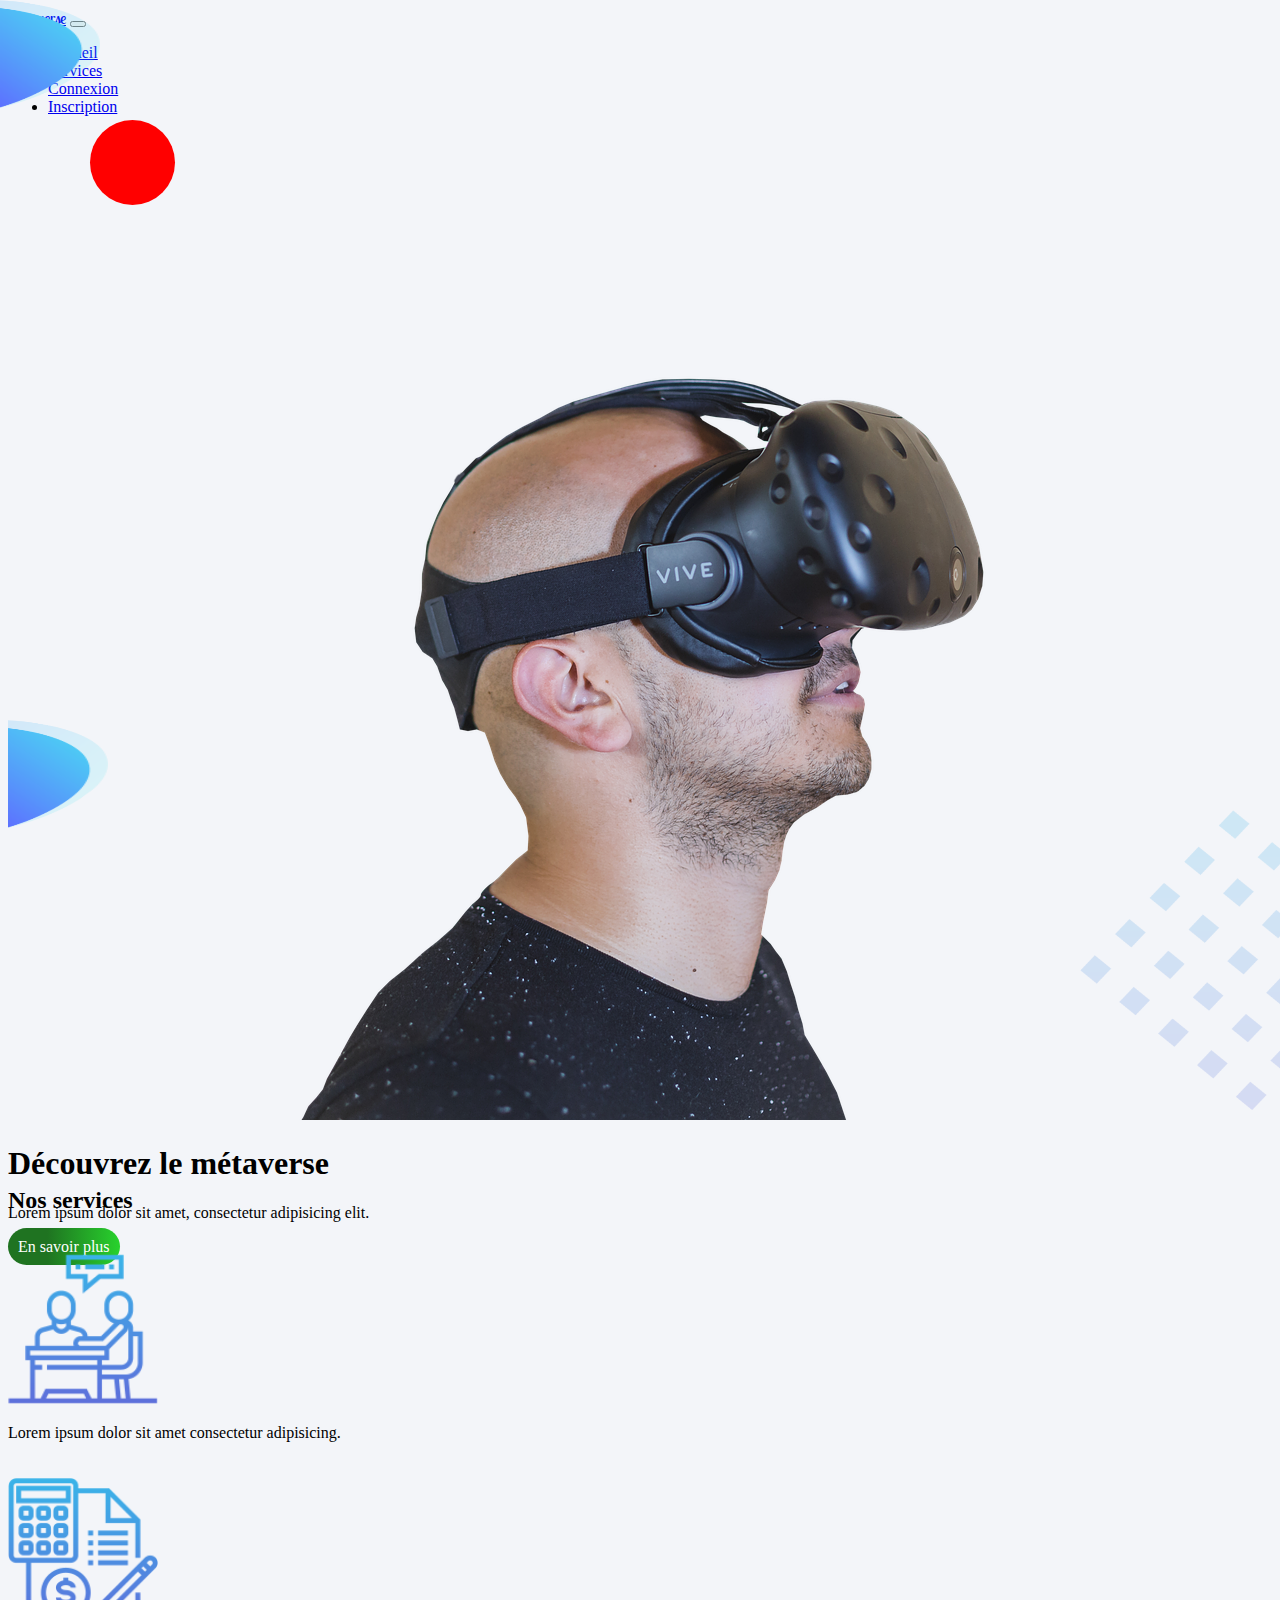
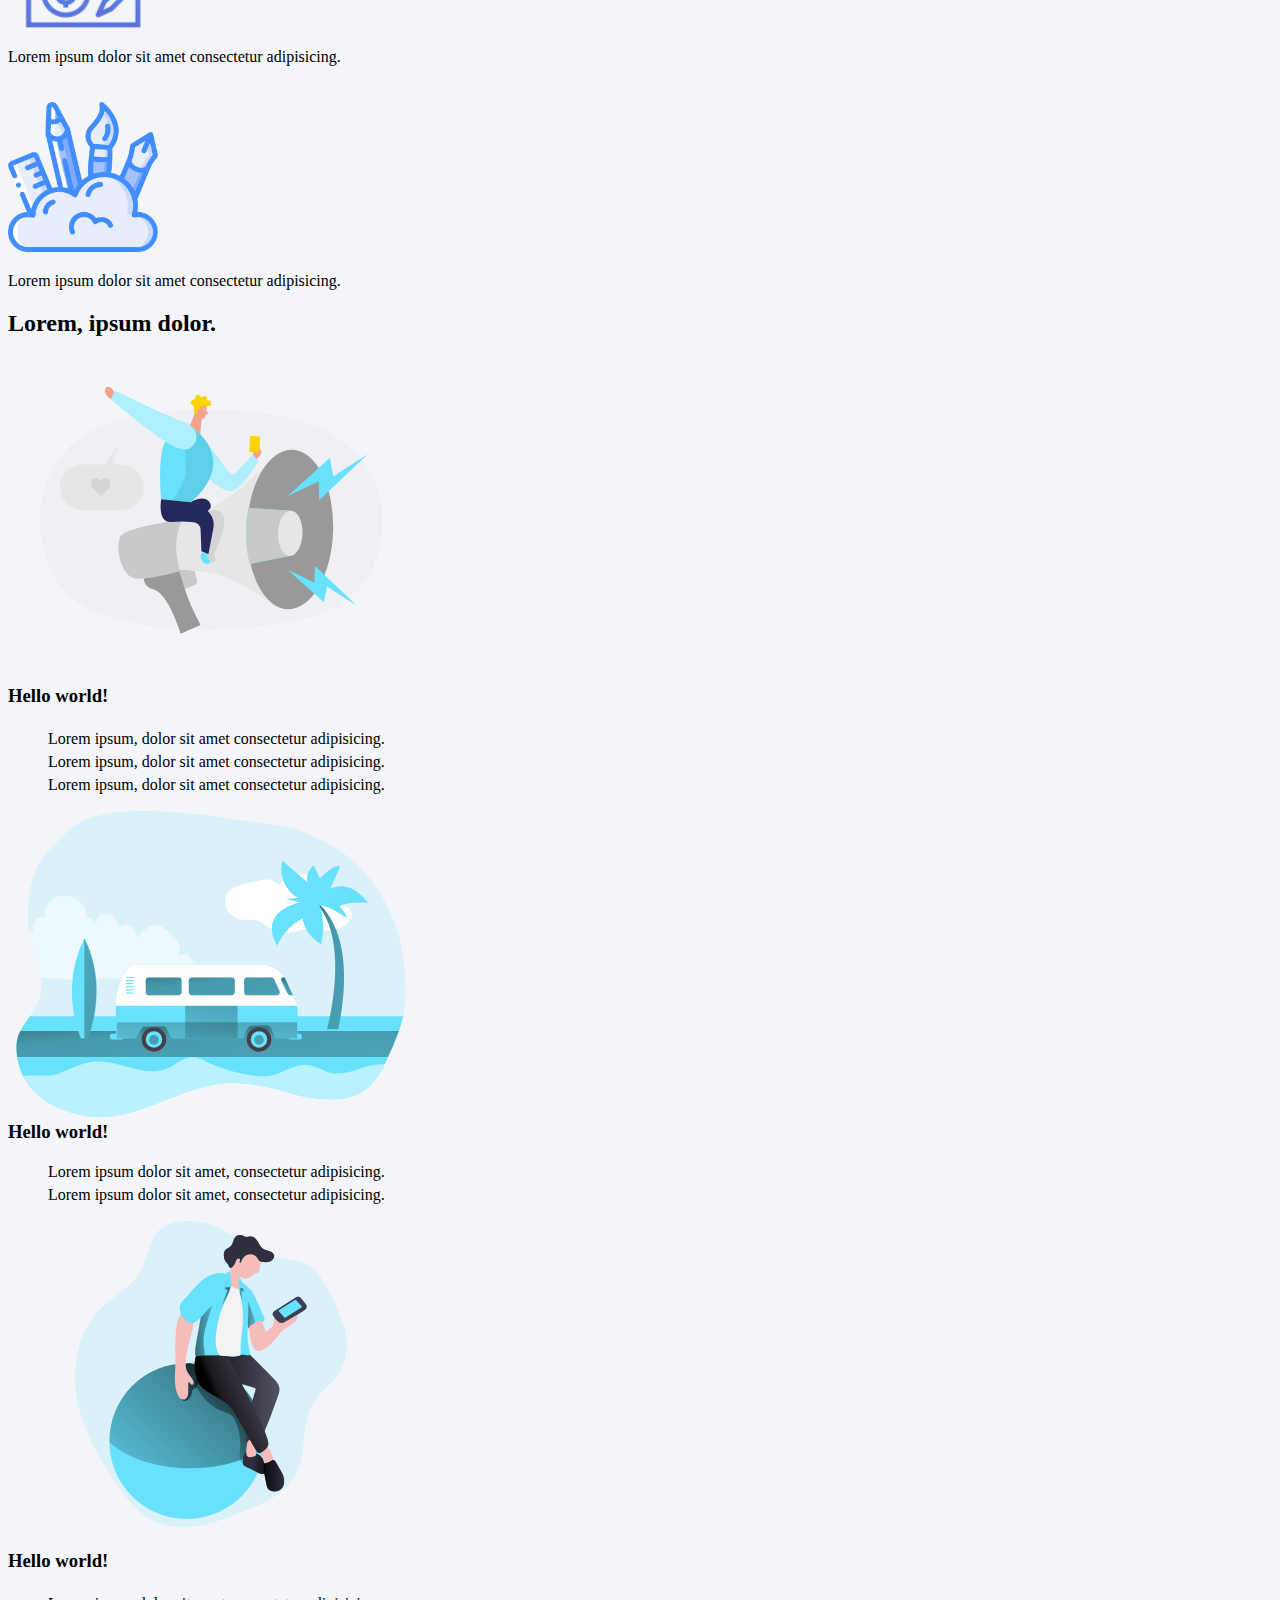
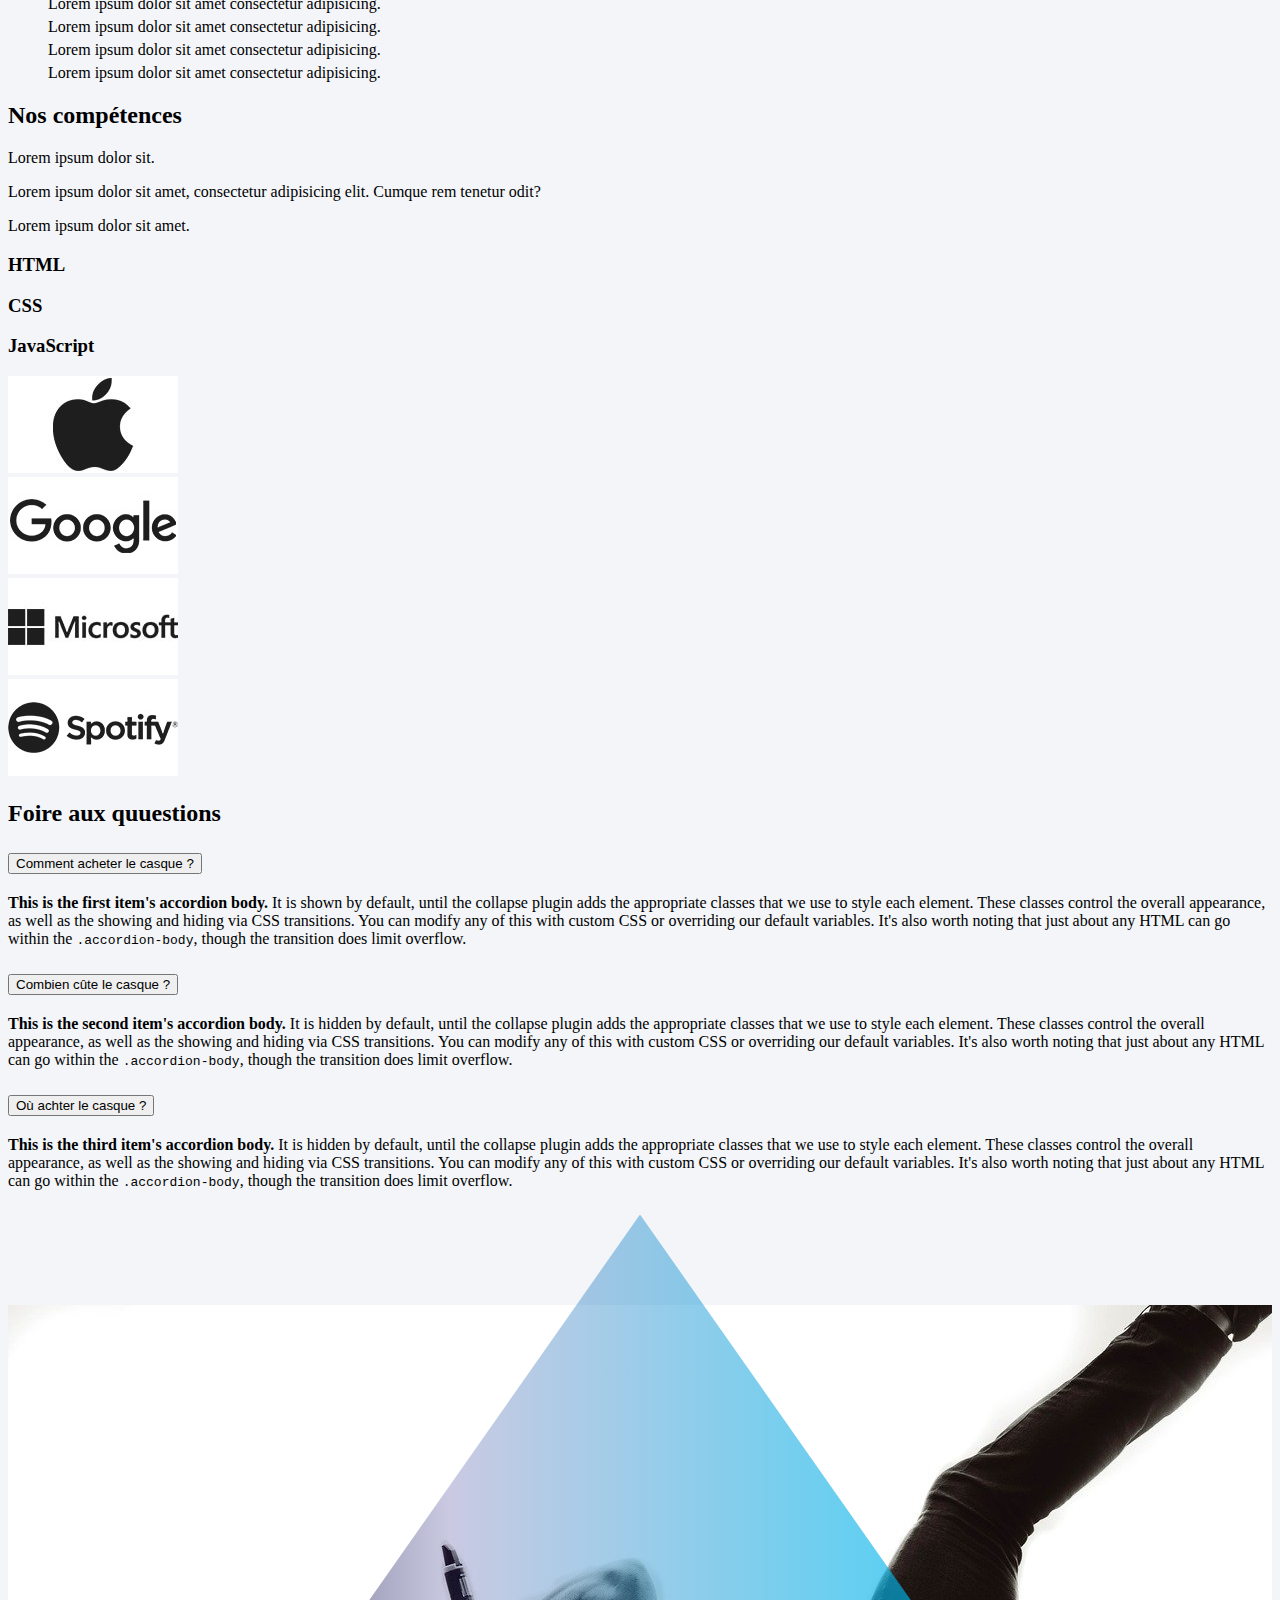
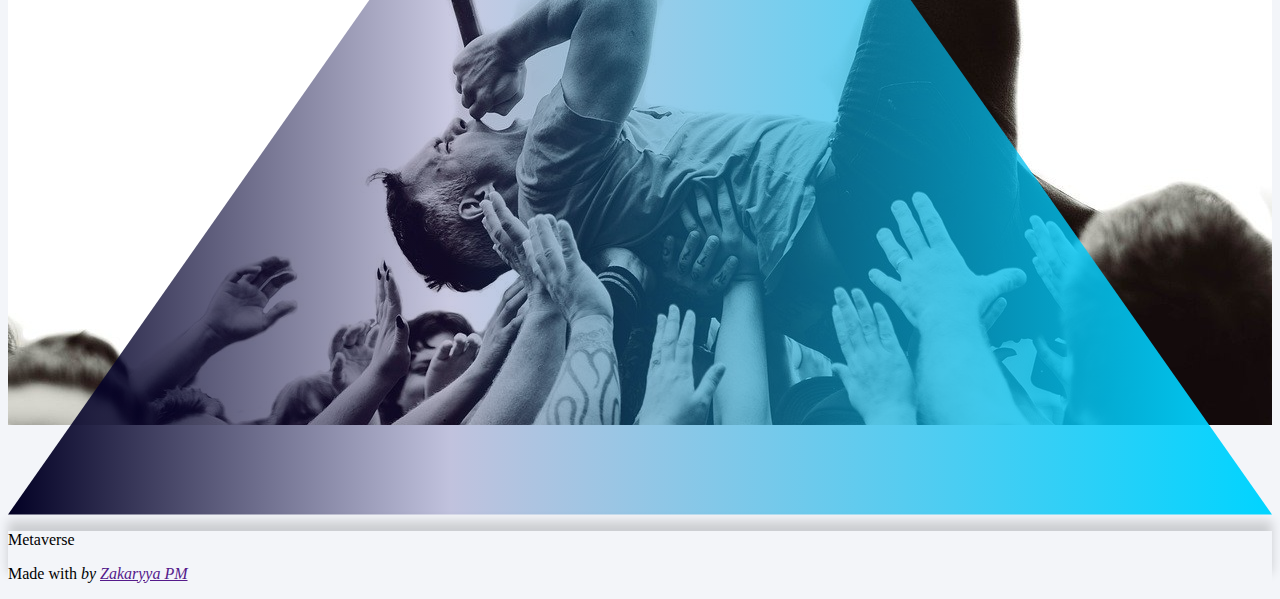
<file: index.html>
<!DOCTYPE html>
<html lang="fr">

<head>
    <!-- Début : encodage des caractères -->
    <meta charset="utf-8">
    <!-- Fin : encodage des caractères -->

    <!-- Début : Mise en place du minimum de confiiguration pour le responsive design -->
    <meta name="viewport" content="width=device-width, initial-scale=1">
    <!-- Fin: Mise en place du minimum de confiiguration pour le responsive design -->

    <!-- Début : compatibilité de la page avec Internet Explorer -->
    <meta http-equiv="X-UA-Compatible" content="IE=edge">
    <!-- Fin : compatibilité de la page avec Internet Explorer -->

    <!-- Début : affichage du titre dans l'onglet -->
    <title>DWWM8B - Metaverse - Accueil</title>
    <!-- Fin : affichage du titre dans l'onglet -->

    <!-- Début : chargemetn de la font family Lobster two -->
    <link rel="preconnect" href="https://fonts.googleapis.com">
    <link rel="preconnect" href="https://fonts.gstatic.com" crossorigin>
    <link href="https://fonts.googleapis.com/css2?family=Lobster+Two:ital@1&display=swap" rel="stylesheet">
    <!--Début : chargemetn de la font family Lobster two  -->

    <!-- Début : chargement de la favicon avant la feuille booststrap -->
    <link rel="apple-touch-icon" sizes="180x180" href="favicon/apple-touch-icon.png">
    <link rel="icon" type="image/png" sizes="32x32" href="favicon/favicon-32x32.png">
    <link rel="icon" type="image/png" sizes="16x16" href="favicon/favicon-16x16.png">
    <link rel="manifest" href="favicon/site.webmanifest">
    <link rel="mask-icon" href="favicon/safari-pinned-tab.svg" color="#5bbad5">
    <meta name="msapplication-TileColor" content="#da532c">
    <meta name="theme-color" content="#ffffff">
    <!-- Fin : chargement de la favicon -->

    <!-- Début : chargement des balises meta pour le SEO -->
    <meta name="robots" content="index, follow" />
    <meta name="description" content="Nous sommes en train d'apprendre Booststrap 5 et c'est sympa" />
    <meta name="keywords" content="Booststrap, Booststrap5, Metaverse, DWWM, Learning...." />
    <!-- Début : chargement des balises meta pour le SEO -->

    <!-- Début : chargement pour les droits d'auteurs -->
    <meta name="author" content="DWWM8B, Zakaryya PM" />
    <meta name="publisher" content="DWWM8B, Zakaryya PM" />
    <meta name="copyright" content="DWWM8B, Zakaryya PM" />
    <meta name="distribution" content="global">
    <!-- Début : chargement pour les droits d'auteurs -->

    <!-- Début : chargement de front awesome -->
    <link rel="stylesheet" href="https://cdnjs.cloudflare.com/ajax/libs/font-awesome/6.2.0/css/all.min.css"
        integrity="sha512-xh6O/CkQoPOWDdYTDqeRdPCVd1SpvCA9XXcUnZS2FmJNp1coAFzvtCN9BmamE+4aHK8yyUHUSCcJHgXloTyT2A=="
        crossorigin="anonymous" referrerpolicy="no-referrer" />
    <!-- Début : chargement de front awesome -->

    <!-- Début : Chargement de la feuille de style de Booststrap dans sa version 5.1.2 -->
    <link href="https://cdn.jsdelivr.net/npm/bootstrap@5.2.1/dist/css/bootstrap.min.css" rel="stylesheet"
        integrity="sha384-iYQeCzEYFbKjA/T2uDLTpkwGzCiq6soy8tYaI1GyVh/UjpbCx/TYkiZhlZB6+fzT" crossorigin="anonymous">
    <!-- Fin : Chargement de la feuille de style de Booststrap dans sa version 5.1.2 -->

    <!-- Début : chargement de la feuille de style personnalisée toujours à la fin du head -->
    <link rel="stylesheet" href="CSS/styles.css">
    <!-- Début : chargement de la feuille de style personnalisée -->



</head>

<body>

    <!-- Début : chargement de la barre de navigation  -->
    <nav class="navbar navbar-expand-lg bg-light shadow fixed-top">
        <div class="container-fluid">
            <a class="navbar-brand text-success" href="index.html">Metaverse</a>
            <!--logo-->
            <button class="navbar-toggler" type="button" data-bs-toggle="collapse" data-bs-target="#navbarNav"
                aria-controls="navbarNav" aria-expanded="false" aria-label="Toggle navigation">
                <span class="navbar-toggler-icon"></span>
            </button>
            <div class="collapse navbar-collapse" id="navbarNav">
                <ul class="navbar-nav ms-auto">
                    <li class="nav-item">
                        <a class="nav-link active" aria-current="page" href="index.html">Accueil</a>
                    </li>
                    <li class="nav-item">
                        <a class="nav-link" href="services.html">Services</a>
                    </li>
                    <li class="nav-item">
                        <a class="nav-link" href="login.html">Connexion</a>
                    </li>
                    <li class="nav-item">
                        <a class="nav-link" href="register.html">Inscription</a>
                    </li>
                </ul>
            </div>
        </div>
    </nav>
    <!-- Début : chargement de la barre de navigation  -->


    <!-- Début : chargement la section d'accueil -->
    <section id="banner-section">
        <!--a chaque fois que je mets une <section> il faut un titre obligatoirement <h> -->
        <div class="banner-shake"></div>
        <div class="container">
            <div class="row">
                <div class="col-12 col-md-7 col-lg-8">
                    <div class="img-box">
                        <img src="images/banner/welcome.png"
                            alt="Plongez dans une réalité virtuelle augmentée à travers un casque!" class="img-fluid">
                    </div>
                </div>
                <div class="col-12 col-md-5 col-lg-4 d-flex flex-column justify-content-center align-content-center">
                    <div class="text-box text-center">
                        <h1>Découvrez le <span class="text-success">métaverse</span></h1>
                        <p>Lorem ipsum dolor sit amet, consectetur adipisicing elit.</p>
                        <p class="my-5">
                            <a href="https://fr.wikipedia.org/wiki/Métavers">En savoir plus</a>
                        </p>
                    </div>
                </div>

            </div>
        </div>
        <div class="absolute-image-1"></div>
        <div class="absolute-image-2"></div>
    </section>
    <!-- Fin : chargement la section d'accueil -->

    <!-- Début : chargement de la section des services -->
    <section id="services-section" class="py-3">
        <div class="absolute-image-3"></div>
        <h2 class="text-center text-success my-3 display-5">Nos services</h2>
        <div class="container">
            <div class="row text-center gy-5">
                <div class="col-lg-4">
                    <div class="card card-1 shadow-lg">
                        <img src="images/illustrations/consultancy.png" alt="">
                        <div class="text-box p-3">
                            <p>Lorem ipsum dolor sit amet consectetur adipisicing.</p>
                        </div>
                    </div>
                </div>
                <div class="col-lg-4">
                    <div class="card card-2 shadow-lg">
                        <img src="images/illustrations/finance.png" alt="">
                        <div class="text-box p-3">
                            <p>Lorem ipsum dolor sit amet consectetur adipisicing.</p>
                        </div>
                    </div>
                </div>
                <div class="col-lg-4">
                    <div class="card card-3 shadow-lg">
                        <img src="images/illustrations/design.png" alt="">
                        <div class="text-box p-3">
                            <p>Lorem ipsum dolor sit amet consectetur adipisicing.</p>
                        </div>
                    </div>
                </div>
            </div>
        </div>

    </section>
    <!-- Fin : chargement de la section des services -->

    <!-- Début : chargement de la section des détails  -->
    <section id="details-section" class="py-3">
        <h2 class="text-center text-success my-3 display-5">Lorem, ipsum dolor.</h2>
        <div class="container">
            <div class="row my-5">
                <div class="col-md-5 order-md-2">
                    <img src="images/datails/sv1.svg" alt="" class="img-fluid" />
                </div>
                <div class="col-md-7 order-md-1">
                    <h3 class="text-center">Hello world!</h3>
                    <ul>
                        <li><i class="fas fa-angle-double-right text-success"></i> Lorem ipsum, dolor sit amet
                            consectetur adipisicing.</li>
                        <li><i class="fas fa-angle-double-right text-success"></i> Lorem ipsum, dolor sit amet
                            consectetur adipisicing.</li>
                        <li><i class="fas fa-angle-double-right text-success"></i> Lorem ipsum, dolor sit amet
                            consectetur adipisicing.</li>
                    </ul>
                </div>
            </div>
            <div class="row my-5">
                <div class="col-md-5">
                    <img src="images/datails/sv2.svg" alt="" class="img-fluid">
                </div>
                <div class="col-md-7">
                    <h3 class="text-center h3-for-row-2">Hello world!</h3>
                    <ul>
                        <li><i class="fas fa-angle-double-right text-success"></i> Lorem ipsum dolor sit amet,
                            consectetur adipisicing.</li>
                        <li><i class="fas fa-angle-double-right text-success"></i> Lorem ipsum dolor sit amet,
                            consectetur adipisicing.</li>
                    </ul>
                </div>
            </div>
            <div class="row my-5">
                <div class="col-md-5 order-md-2">
                    <img src="images/datails/sv3.svg" alt="" class="img-fluid">
                </div>
                <div class="col-md-7 order-md-1">
                    <h3 class="text-center">Hello world!</h3>
                    <ul>
                        <li><i class="fas fa-angle-double-right text-success"></i> Lorem ipsum dolor sit amet
                            consectetur adipisicing.</li>
                        <li><i class="fas fa-angle-double-right text-success"></i> Lorem ipsum dolor sit amet
                            consectetur adipisicing.</li>
                        <li><i class="fas fa-angle-double-right text-success"></i> Lorem ipsum dolor sit amet
                            consectetur adipisicing.</li>
                        <li><i class="fas fa-angle-double-right text-success"></i> Lorem ipsum dolor sit amet
                            consectetur adipisicing.</li>
                    </ul>
                </div>
            </div>
        </div>


    </section>
    <!-- Fin : chargement de la section des détails  -->

    <!-- Début : chargement de la section des compétences  -->
    <section id="skills-section" class="py-3">
        <h2 class="text-center text-success my-3 display-5">Nos compétences</h2>
        <div class="container">
            <div class="row">
                <div class="col-md-6 d-flex flex-column justify-content-center align-content-center">
                    <p>Lorem ipsum dolor sit.</p>
                    <p>Lorem ipsum dolor sit amet, consectetur adipisicing elit. Cumque rem tenetur odit?</p>
                    <p>Lorem ipsum dolor sit amet.</p>
                </div>
                <div class="col-md-6">
                    <div class="my-2">
                        <h3>HTML</h3>
                        <div class="progress">
                            <div class="progress-bar" role="progressbar" aria-label="Basic example" style="width: 85%"
                                aria-valuenow="85" aria-valuemin="0" aria-valuemax="100"></div>
                        </div>
                    </div>
                    <div class="my-2">
                        <h3>CSS</h3>
                        <div class="progress">
                            <div class="progress-bar" role="progressbar" aria-label="Basic example" style="width: 75%"
                                aria-valuenow="75" aria-valuemin="0" aria-valuemax="100"></div>
                        </div>
                    </div>
                    <div class="my-2">
                        <h3>JavaScript</h3>
                        <div class="progress">
                            <div class="progress-bar" role="progressbar" aria-label="Basic example" style="width: 90%"
                                aria-valuenow="90" aria-valuemin="0" aria-valuemax="100"></div>
                        </div>
                    </div>
                </div>
            </div>
        </div>
    </section>
    <!-- fin : chargement de la section des compétences  -->

    <!-- Début : chargement de la section des clients  -->
    <div id="clients-section" class="bg-white py-3 my-5 text-center">
        <div class="container">
            <div class="row">
                <div class="col-md-3">
                    <a href="">
                        <img src="images/clients/apple.jpg" alt="" />
                    </a>
                </div>
                <div class=" col-md-3">
                    <a href="">
                        <img src="images/clients/google.jpg" alt="" />
                    </a>
                </div>
                <div class="col-md-3">
                    <a href="">
                        <img src="images/clients/microsoft.jpg" alt="" />
                    </a>
                </div>
                <div class="col-md-3">
                    <a href="">
                        <img src="images/clients/spotify.jpg" alt="" />
                    </a>
                </div>
            </div>
        </div>
    </div>
    <!-- Fin : chargement de la section des clients  -->

    <!-- Début : chagement de la section de la faq -->
    <section id="faq-section" class="py-3">
        <h2 class="text-center my-3 text-success display-5">Foire aux quuestions</h2>
        <div class="container">
            <div class="accordion" id="accordionExample">
                <div class="accordion-item">
                    <h2 class="accordion-header" id="headingOne">
                        <button class="accordion-button" type="button" data-bs-toggle="collapse"
                            data-bs-target="#collapseOne" aria-expanded="true" aria-controls="collapseOne">
                            Comment acheter le casque ?
                        </button>
                    </h2>
                    <div id="collapseOne" class="accordion-collapse collapse show" aria-labelledby="headingOne"
                        data-bs-parent="#accordionExample">
                        <div class="accordion-body">
                            <strong>This is the first item's accordion body.</strong> It is shown by default, until the
                            collapse plugin adds the appropriate classes that we use to style each element. These
                            classes control the overall appearance, as well as the showing and hiding via CSS
                            transitions. You can modify any of this with custom CSS or overriding our default variables.
                            It's also worth noting that just about any HTML can go within the
                            <code>.accordion-body</code>, though the transition does limit overflow.
                        </div>
                    </div>
                </div>
                <div class="accordion-item">
                    <h2 class="accordion-header" id="headingTwo">
                        <button class="accordion-button collapsed" type="button" data-bs-toggle="collapse"
                            data-bs-target="#collapseTwo" aria-expanded="false" aria-controls="collapseTwo">
                            Combien cûte le casque ?
                        </button>
                    </h2>
                    <div id="collapseTwo" class="accordion-collapse collapse" aria-labelledby="headingTwo"
                        data-bs-parent="#accordionExample">
                        <div class="accordion-body">
                            <strong>This is the second item's accordion body.</strong> It is hidden by default, until
                            the collapse plugin adds the appropriate classes that we use to style each element. These
                            classes control the overall appearance, as well as the showing and hiding via CSS
                            transitions. You can modify any of this with custom CSS or overriding our default variables.
                            It's also worth noting that just about any HTML can go within the
                            <code>.accordion-body</code>, though the transition does limit overflow.
                        </div>
                    </div>
                </div>
                <div class="accordion-item">
                    <h2 class="accordion-header" id="headingThree">
                        <button class="accordion-button collapsed" type="button" data-bs-toggle="collapse"
                            data-bs-target="#collapseThree" aria-expanded="false" aria-controls="collapseThree">
                            Où achter le casque ?
                        </button>
                    </h2>
                    <div id="collapseThree" class="accordion-collapse collapse" aria-labelledby="headingThree"
                        data-bs-parent="#accordionExample">
                        <div class="accordion-body">
                            <strong>This is the third item's accordion body.</strong> It is hidden by default, until the
                            collapse plugin adds the appropriate classes that we use to style each element. These
                            classes control the overall appearance, as well as the showing and hiding via CSS
                            transitions. You can modify any of this with custom CSS or overriding our default variables.
                            It's also worth noting that just about any HTML can go within the
                            <code>.accordion-body</code>, though the transition does limit overflow.
                        </div>
                    </div>
                </div>
            </div>
        </div>
    </section>
    <!-- Fin : chagement de la section de la faq -->

    <!-- Début : chargement de la section de contact -->
    <section id="contact-section" class="py-3">
        <div class="d-flex justify-content-center align-items-center">
            <h6><button class="btn btn-primary">Contactez-nous</button></h6>
        </div>
    </section>
    <!-- Fin : chargement de la section de contact -->

    <!-- Début : chargement du pieds de page -->
    <footer class="bg-light pt-3 mt-5">
        <div class="container">
            <div class="row text-center">
                <div class="col-md-6">
                    <p>Metaverse</p>
                </div>
                <div class="col-md-6">
                    <p>Made with <i class="fa fa-heart pulse text-danger"> by <a href="" target="_blank"> Zakaryya PM</a></i></p>
                </div>
            </div>
        </div>
    </footer>
    <!-- Début : chargement du pieds de page -->

    <script src="https://cdn.jsdelivr.net/npm/bootstrap@5.2.1/dist/js/bootstrap.bundle.min.js"
        integrity="sha384-u1OknCvxWvY5kfmNBILK2hRnQC3Pr17a+RTT6rIHI7NnikvbZlHgTPOOmMi466C8" crossorigin="anonymous">
        </script>
</body>

</html>
</file>
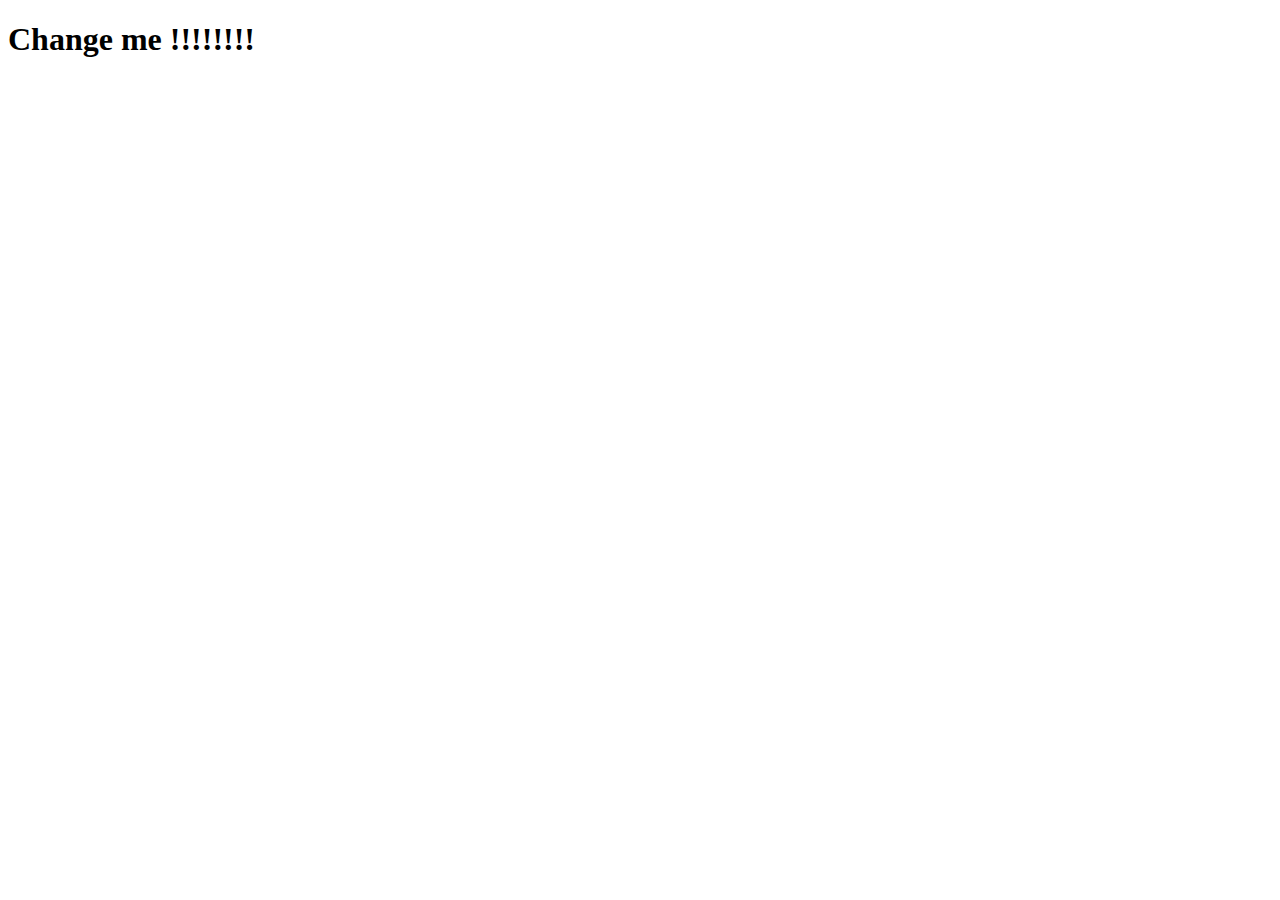
<file: changeMe.html>
<!DOCTYPE html>
<html lang="en">
<head>
    <meta charset="UTF-8">
    <meta name="viewport" content="width=device-width, initial-scale=1.0">
    <title>Document</title>
</head>
<body>
    <h1>Change me !!!!!!!!</h1>
</body>
</html>
</file>
<file: CSS/styles.css>
body{
    background-color: #f3f5f9;
}

.navbar-brand {
    font-family: 'Lobster Two', cursive;
}

#banner-section {
    padding-top: 15vh;
    height: 100vh;
}

#banner-section .text-box {
    margin-top: 10vh;
}


#banner-section .text-box a {
    padding: 10px;
    text-decoration: none;
    color: white;
    border-radius: 40px;
    background: linear-gradient(90deg, rgba(31, 115, 33) 35%, rgb(40, 210, 45) 100%);

}

#banner-section .absolute-image-1 {
    position: absolute;
    top: 0;
    left: 0;
    width: 30%;
    height: 30%;
    background-image: url("../images/illustrations/bg.png");
    background-repeat: no-repeat;
    background-position: left top;
    background-size: 100px 120px;
    
}

#banner-section .absolute-image-2 {
    position: absolute;
    top: 80%;
    width: 30%;
    height: 30%;
    background-image: url("../images/illustrations/bg.png");
    background-repeat: no-repeat;
    background-position: left top;
    background-size: 100px 120px;

}

#banner-section .banner-shake {
    position: absolute;
    background-color: red;
    border-radius: 50%;
    width: 85px;
    height: 85px;
    left: 7%;
    top: 120px;
    animation: animate-banner-shake 2s linear infinite;


}

@keyframes animate-banner-shake {
    0% {
        transform: scale(1);
    }
    50% {
        transform: scale(1.2);
    }
    100% {
        transform: scale(1);
    }
}

#services-section .absolute-image-3 {
    position: absolute;
    top: 90%;
    right: 0;
    background-image: url("../images/illustrations/Category-bg.png");
    background-repeat: no-repeat;
    background-position: right top;
    background-size: 200px 300px;
    width: 50%;
    height: 100%;
}

#services-section .card {
    border-radius: 20px;
    padding-top: 20px ;
}

#services-section .card img {
    width: 150px;
    height: 150px;
    margin: 0 auto;
}

#details-section .h3-for-row-2 {
    margin: 20px;
}

#details-section ul {
    list-style-type: none;
}

#details-section i {
    font-size: 20px;
    animation: up-down 4s ease-in-out infinite;
}

@keyframes up-down {
    0% {
        transform: translate(-50%, -1%);
    }

    50% {
        transform: translate(-50%, -30%);
    }

    100% {
        transform: translate(-50%, -1%);
    }
}

#contact-section {
    background-image: url("../images/contact/contact.jpg");
    background-repeat: no-repeat;
    background-position: center;
    height: 100vh;
}

#contact-section div {
    clip-path: polygon(50% 0%, 0% 100%, 100% 100%);
    height: 100%;
    background: rgb(2,0,36);
    background: linear-gradient(90deg, rgba(2,0,36,1) 0%, rgba(9,9,121,0.2147233893557423) 35%, rgba(0,212,255,1) 100%);

}

footer {
    box-shadow: 0px -10px 10px rgba(0, 0, 0, 0.159);
}


/*------------------------------------------- tablet ------------------------------------------- */
@media screen and (min-width: 768px) {
    #banner-section .text-box {
        margin-top: 0vh;
    }

    #details-section .h3-for-row-2 {
        margin: 0px;
    }
}
</file>
